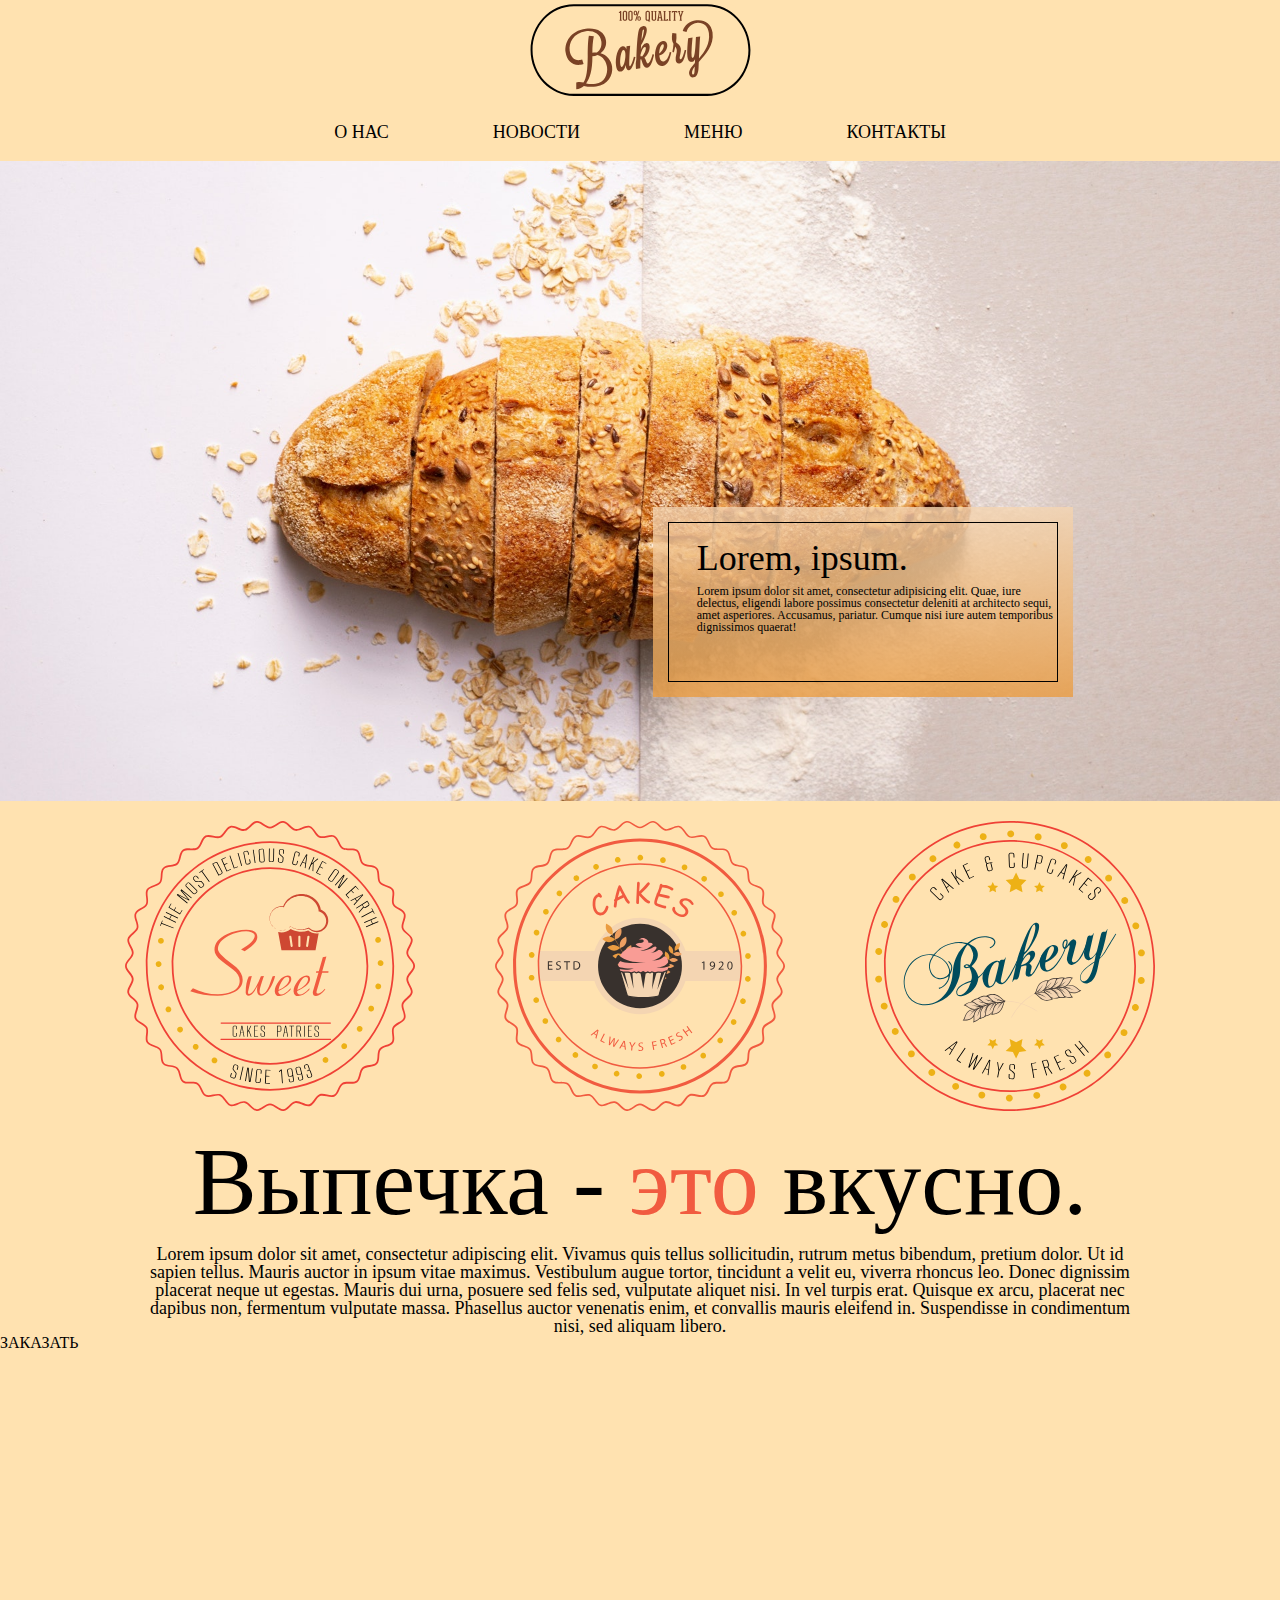
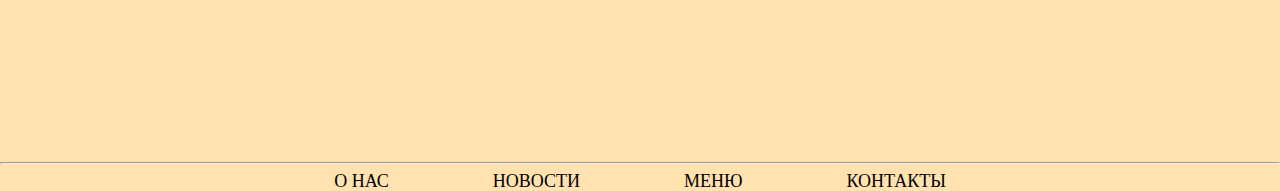
<file: src/index.html>
<!DOCTYPE html>
<html lang="en">
<head>
    <meta charset="UTF-8">
    <meta name="viewport" content="width=device-wikkdth, initial-scale=1.0">
    <link rel="stylesheet" href="css/reset.css">
    <link rel="stylesheet" href="css/normalize.css">
    <link rel="stylesheet" href="css/style.css">
    <title>Магазин выпечки</title>
    <meta name="description" content="Лучшая выпечка в городе">
</head>
<body>

    <header>
        <img src="img/01-Logo.svg" alt="Изображение логотипа">
    </header>
    <nav>
        <ul>
            <li><a href="#">о нас</a></li>
            <li><a href="#">новости</a></li>
            <li><a href="#">меню</a></li>
            <li><a href="#">контакты</a></li>
        </ul>
    </nav>
    <main>
        <section class="section-about">
            <div class="section-about__block">
                <div class="section-about__border">
                    <h1 class="section-about__title">Lorem, ipsum.</h1>
                    <p class="section-about__text">Lorem ipsum dolor sit amet, consectetur adipisicing elit. Quae, iure delectus, eligendi labore possimus consectetur deleniti at architecto sequi, amet asperiores. Accusamus, pariatur. Cumque nisi iure autem temporibus dignissimos quaerat!</p>
                </div>
            </div>
        </section>
        <section class="section-description">
            <div class="section-description__icon_box">
                <img src="icons/01-Иконка.svg" alt="">
                <img src="icons/02-Иконка.svg" alt="">
                <img src="icons/03-Иконка.svg" alt="">
            </div>
            <div class="section-description__text-box">
                <h2 class="section-description__title">Выпечка - <span class="section-description__span">это </span> вкусно.</h2>
                <p class="section-description__text">Lorem ipsum dolor sit amet, consectetur adipiscing elit. Vivamus quis tellus sollicitudin, rutrum metus bibendum, pretium dolor. Ut id sapien tellus. Mauris auctor in ipsum vitae maximus. Vestibulum augue tortor, tincidunt a velit eu, viverra rhoncus leo. Donec dignissim placerat neque ut egestas. Mauris dui urna, posuere sed felis sed, vulputate aliquet nisi. In vel turpis erat. Quisque ex arcu, placerat nec dapibus non, fermentum vulputate massa. Phasellus auctor venenatis enim, et convallis mauris eleifend in. Suspendisse in condimentum nisi, sed aliquam libero. </p>
            </div>
        </section>
        <section class="section-map">
                <h3 class="section-map__title">ЗАКАЗАТЬ</h3>
                <iframe src="https://www.google.com/maps/embed?pb=!1m18!1m12!1m3!1d4228.199043010655!2d56.22814525083602!3d58.00308300000001!2m3!1f0!2f0!3f0!3m2!1i1024!2i768!4f13.1!3m3!1m2!1s0x43e8c72e58a49989%3A0x2f92fe47bae0fc8d!2z0JfQldCb0JXQndCr0Jkg0J_QldCa0JDQoNCsLCDQv9C10LrQsNGA0L3Rjw!5e0!3m2!1sru!2sru!4v1743262263359!5m2!1sru!2sru" width="900" height="400" style="border:0;" allowfullscreen="" loading="lazy" referrerpolicy="no-referrer-when-downgrade"></iframe>
        </section>
    </main>
    <footer>
        <hr>
        <nav>
            <ul>
                <li><a href="#">о нас</a></li>
                <li><a href="#">новости</a></li>
                <li><a href="#">меню</a></li>
                <li><a href="#">контакты</a></li>
            </ul>
        </nav>
    </footer>
    
</body>
</html>
</file>
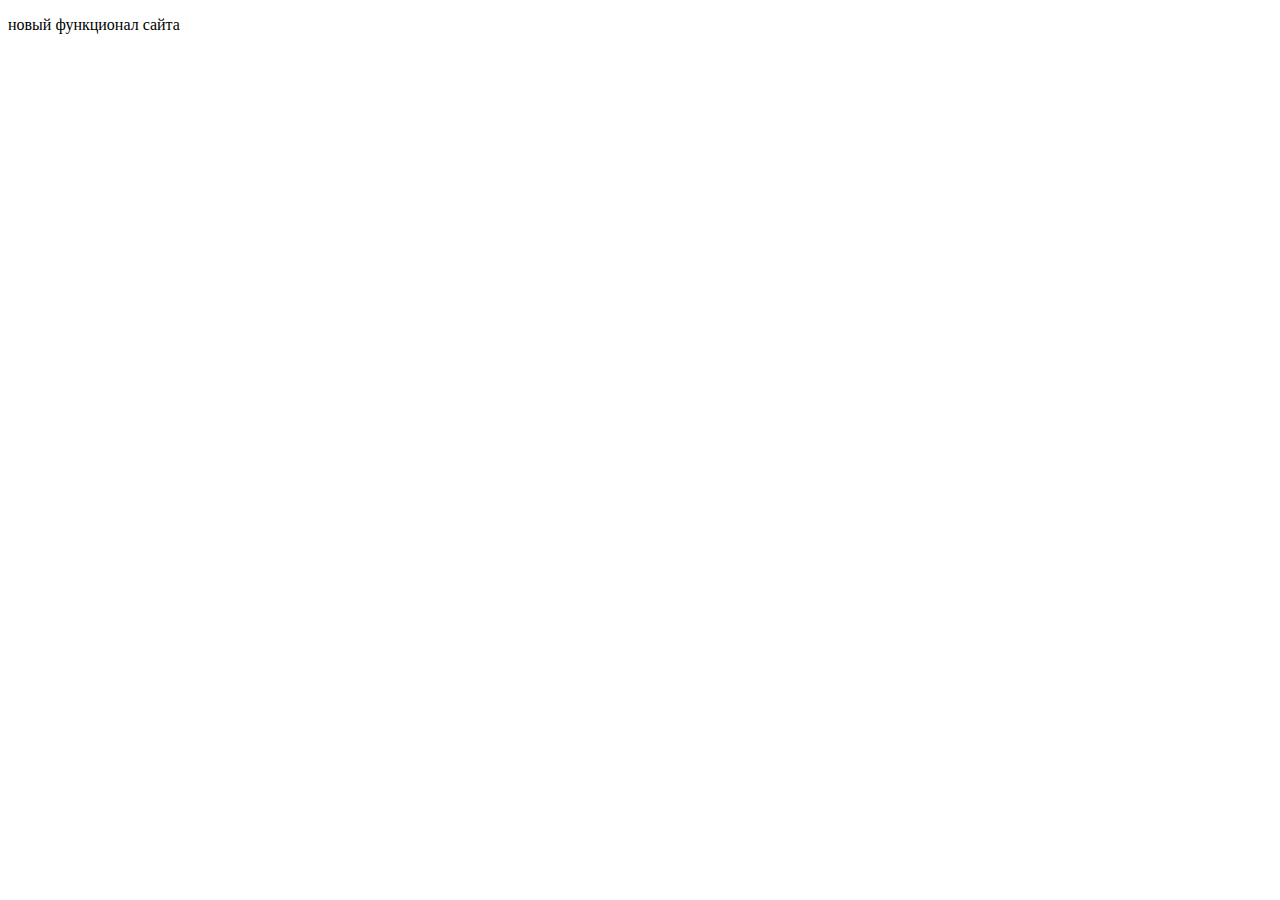
<file: src/page2.html>
<!DOCTYPE html>
<html lang="en">
<head>
    <meta charset="UTF-8">
    <meta name="viewport" content="width=device-width, initial-scale=1.0">
    <title>Document</title>
</head>
<body>
    <p>новый функционал сайта</p>

</body>
</html>
</file>
<file: src/css/style.css>
* {
    box-sizing: border-box;
}

body {
    background-color: #FFE2B0;
}

header {
    text-align: center;
    margin-bottom: 20px;
}

ul {
    list-style-type: none;
    text-align: center;
    padding: 0px;
}

li {
    display: inline;
    margin-right: 100px;
}

li:last-child {
    margin-right: 0px;
}

a {
    color: #000;
    font-size: 18px;
    text-transform: uppercase;
    text-decoration: none;
}

nav {
    margin-bottom: 20px;
}

.section-about {
    height: 640px;
    background: url(../img/01-Картинка-фона.jpg) center/cover no-repeat;
    position: relative;
    margin-bottom: 20px;
}

.section-about__block {
    width: 420px;
    height: 190px;
    background: linear-gradient(180deg, rgba(244, 213, 178, 0.8) 0%, rgba(234, 156, 65, 0.8) 100%);
    position: absolute;
    top: 54%;
    left: 51%;
    padding-top: 15px;
}

.section-about__border {
    width: 390px;
    height: 160px;
    border: 1px solid black;
    margin: 0 auto;
    padding: 17px 0 0 28px;
    text-align: left;
}

.section-about__title {
    font-size: 36px;
    margin: 0;
    margin-bottom: 9px;
}

.section-about__text {
    font-size: 12px;
    margin: 0;
}

.section-description__icon_box {
    text-align: center;
    margin-bottom: 20px;
}

.section-description__icon_box img {
    margin-right: 76px;
}

.section-description__icon_box img:last-child {
    margin-right: 0px;
}

.section-description__title {
    font-size: 96px;
    margin: 0px 0px 15px 0px;
    text-align: center;
}

.section-description__span {
    color: #F15B40;
}

.section-description__text {
    font-size: 18px;
    margin: 0 auto;
    text-align: center;
    width: 1000px;
}
</file>
